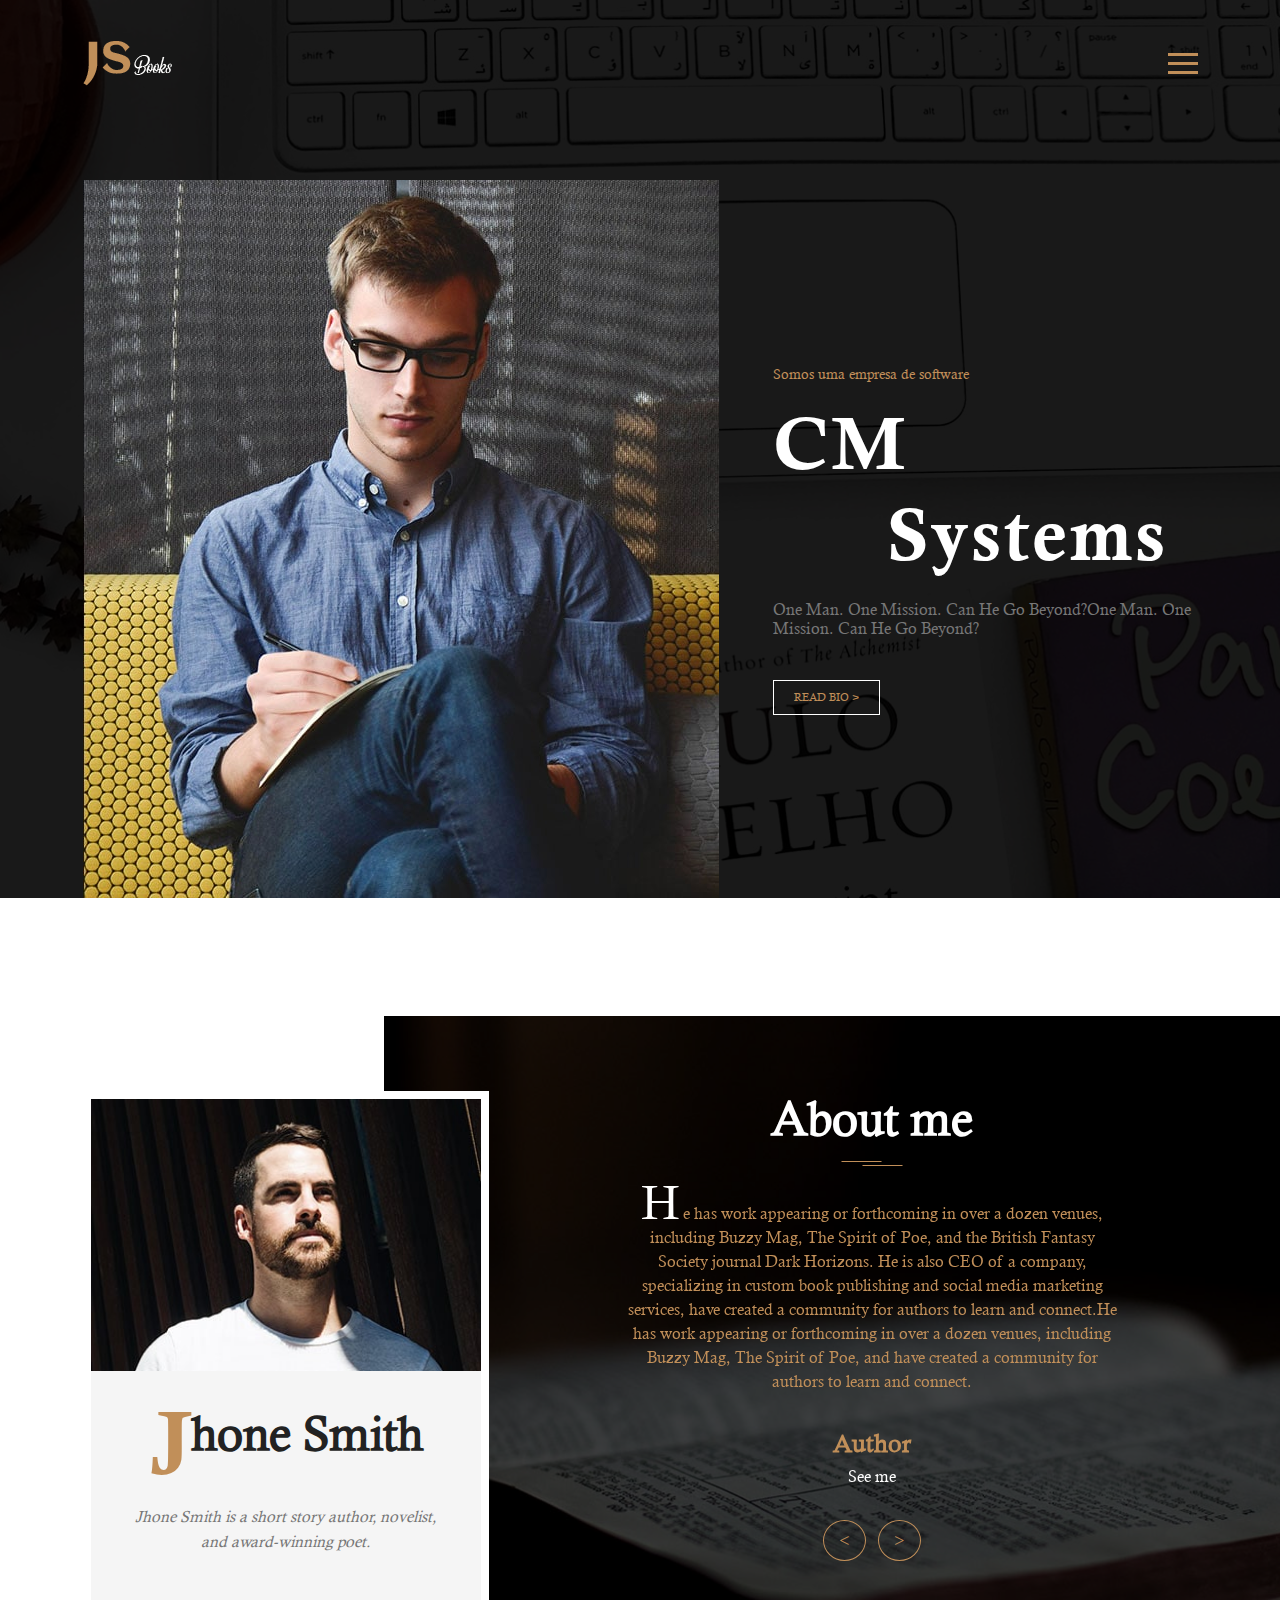
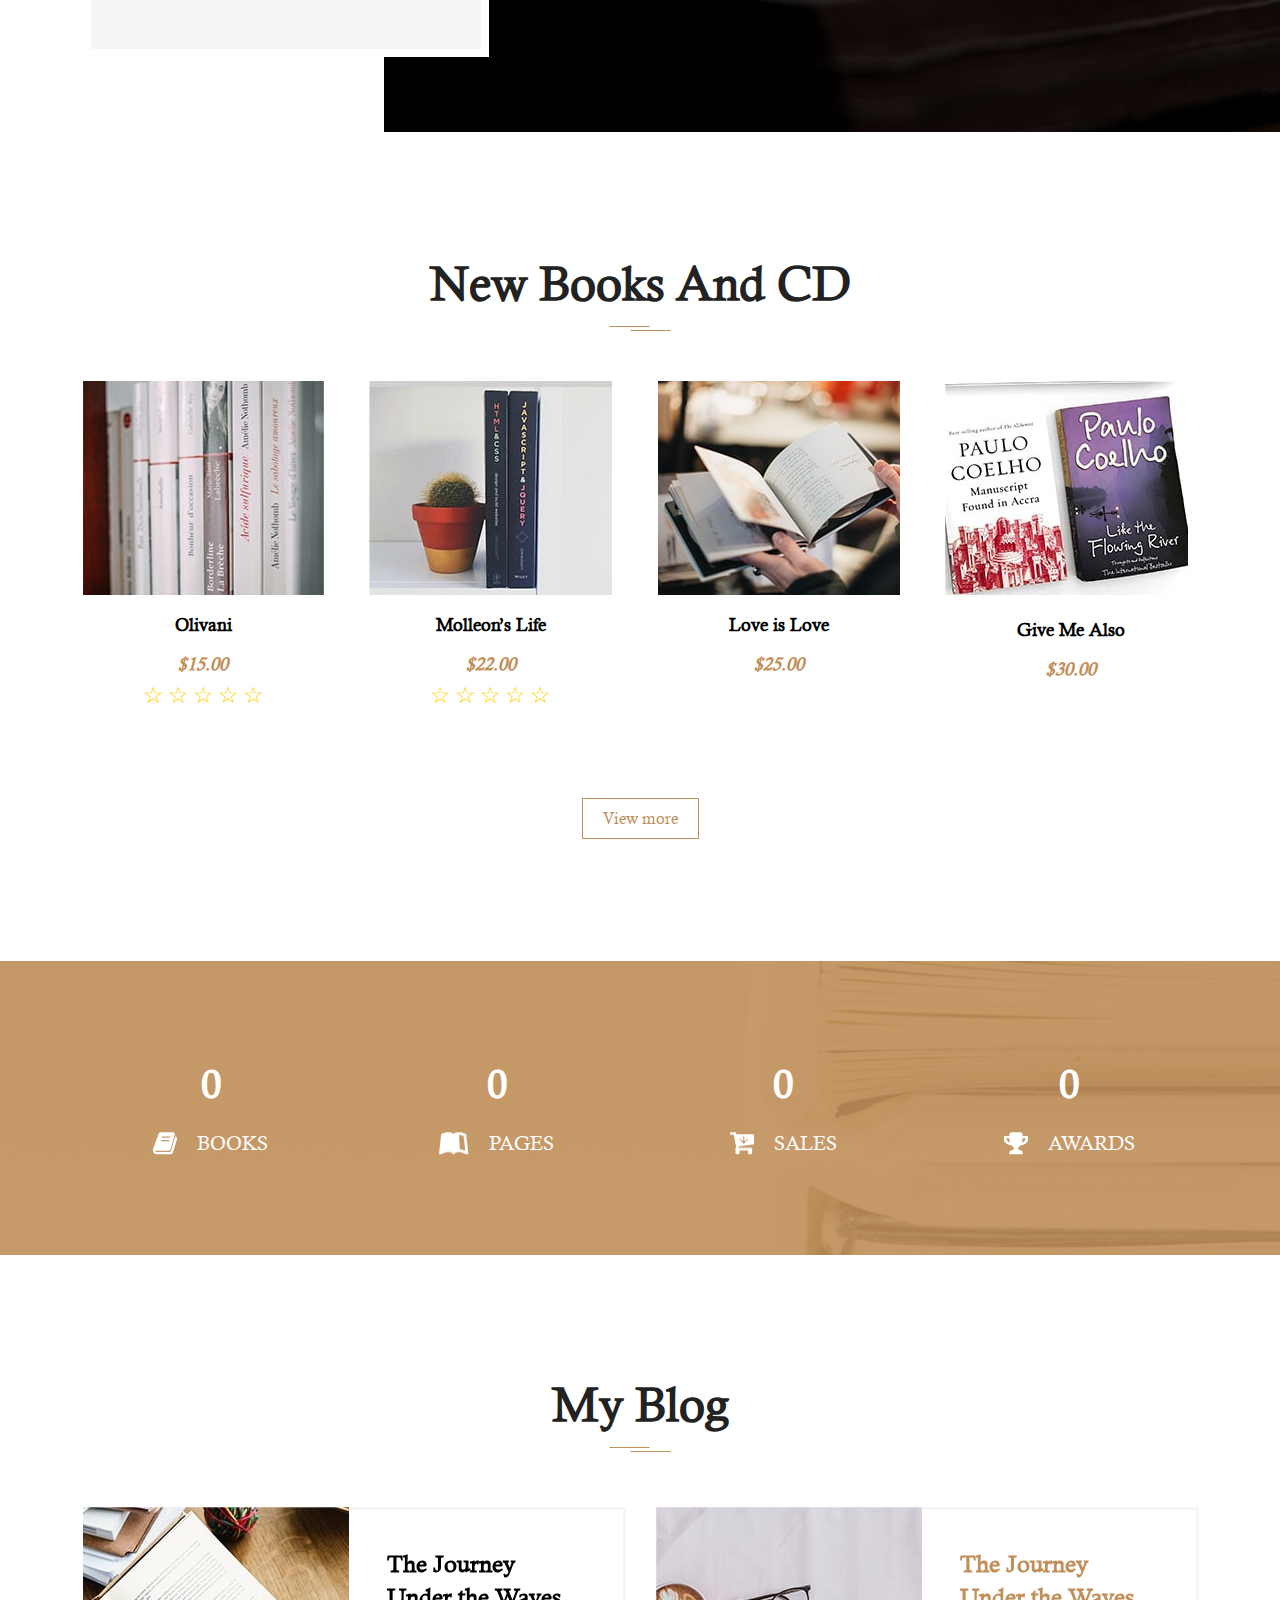
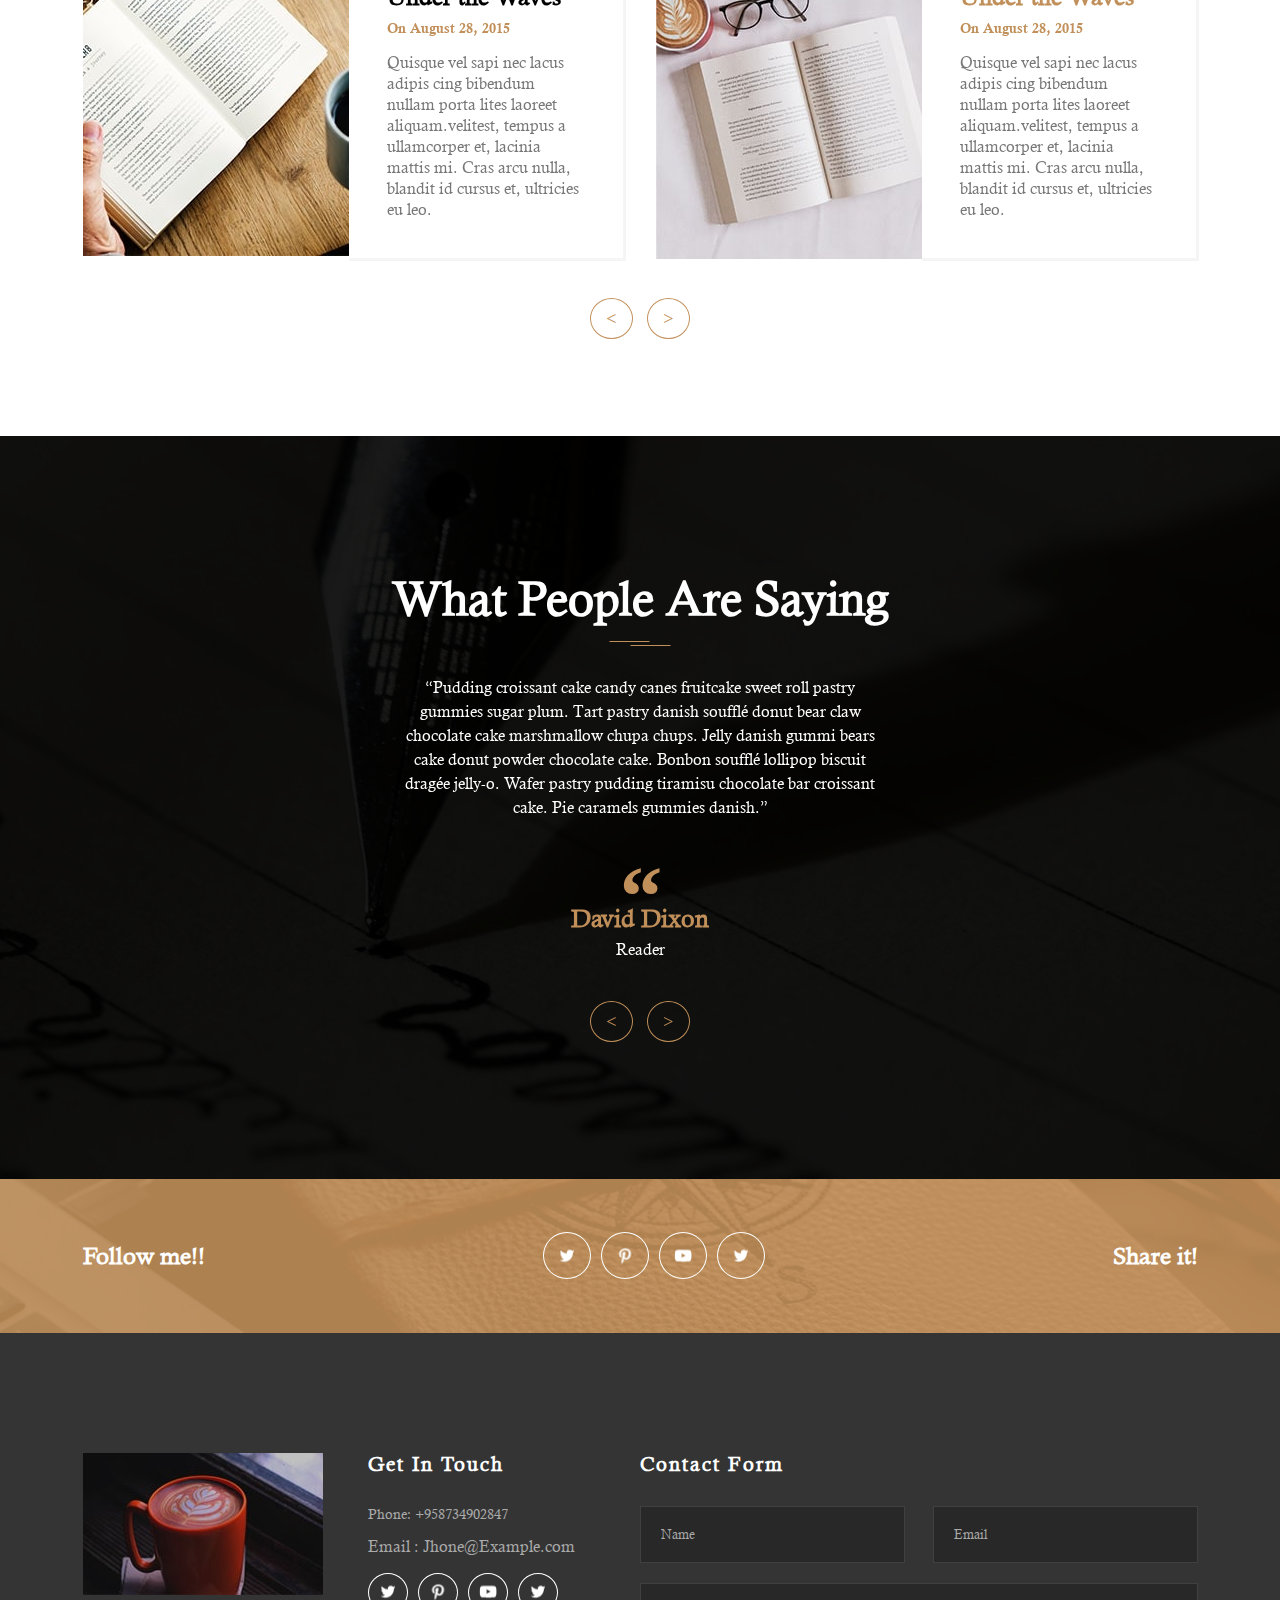
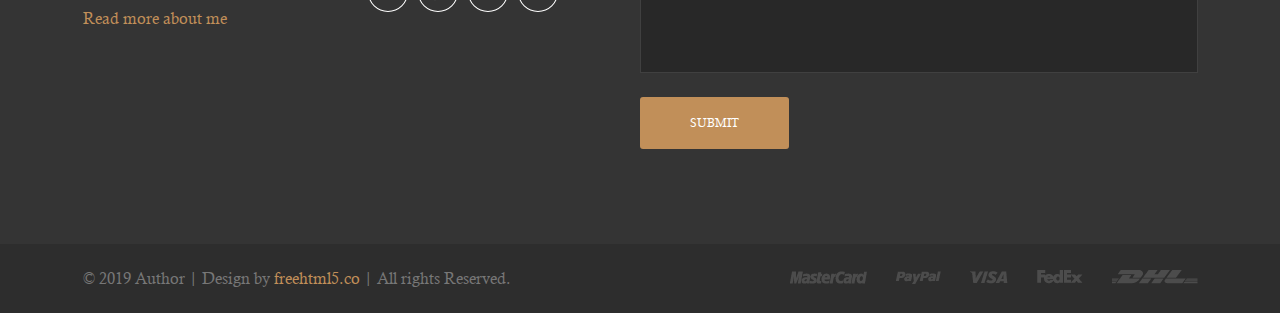
<file: index.html>
<!doctype html>
<!--
	Author by FreeHTML5.co
	Twitter: https://twitter.com/fh5co
	Facebook: https://fb.com/fh5co
	URL: https://freehtml5.co
-->
<html lang="en">
<head>
	<!-- Required meta tags -->
	<meta charset="utf-8">
	<meta name="viewport" content="width=device-width, initial-scale=1, shrink-to-fit=no">
	<link rel="stylesheet" href="css/style.css">
	<link rel="stylesheet" href="css/slick.css">
	<title>CMSystems</title>
</head>
<body>

	<!-- Navigation -->
	<nav class="site-navigation">
		<div class="site-navigation-inner site-container">
			<img src="./images/site-logo.png" alt="site logo">
			<div class="main-navigation">
				<ul class="main-navigation__ul">
					<li><a href="#">Homepage</a></li>
					<li><a href="projetos.html">Projetos</a></li>
					<li><a href="#">Page 2</a></li>
					<li><a href="#">Page 3</a></li>
					<li><a href="#">Page 4</a></li>
				</ul>
			</div>
			<div id="myBtn" class="burger-container" onclick="myFunction(this)">
				<div class="bar1"></div>
				<div class="bar2"></div>
				<div class="bar3"></div>
			</div>
			<script>
				function myFunction(x) {
					x.classList.toggle("change");
				}
			</script>

		</div>
	</nav>
	<!-- Navigation end -->

	<!-- Top banner -->
	<section class="fh5co-top-banner">
		<div class="top-banner__inner site-container">
			<div class="top-banner__image">
				<img src="./images/top-banner-author.jpg" alt="author image">
			</div>
			<div class="top-banner__text">
				<div class="top-banner__text-up">
					<span class="brand-span">Somos uma empresa de software</span>
					<h2 class="top-banner__h2">CM</h2>
				</div>
				<div class="top-banner__text-down">
					<h2 class="top-banner__h2">Systems</h2>
					<span class="brand-span"></span>
				</div>
				<p>One Man. One Mission. Can He Go Beyond?One Man. One Mission. Can He Go Beyond?</p>
				<a href="#" class="brand-button">Read bio > </a>
			</div>
		</div>
	</section>
	<!-- Top banner end -->

	<!-- About me -->
	<section class="fh5co-about-me">
		<div class="about-me-inner site-container">
			<article class="portfolio-wrapper">
				<div class="portfolio__img">
					<img src="./images/about-me.jpg" class="about-me__profile" alt="about me profile picture">
				</div>
				<div class="portfolio__bottom">
					<div class="portfolio__name">
						<span>J</span>
						<h2 class="universal-h2">hone Smith</h2>
					</div>
					<p>Jhone Smith is a short story author, novelist, and award-winning poet.</p>
				</div>
			</article>
			<div class="about-me__text">
				<div class="about-me-slider">
					<div class="about-me-single-slide">
						<h2 class="universal-h2 universal-h2-bckg">About me</h2>
						<p><span>H</span> e has work appearing or forthcoming in over a dozen venues, including Buzzy Mag, The Spirit of Poe, and the British Fantasy Society journal Dark Horizons. He is also CEO of a company, specializing in custom book publishing and social media marketing services, have created a community for authors to learn and connect.He has work appearing or forthcoming in over a dozen venues, including Buzzy Mag, The Spirit of Poe, and have created a community for authors to learn and connect.</p>
						<h4>Author</h4>
						<p class="p-white">See me</p>
					</div>
					<div class="about-me-single-slide">
						<h2 class="universal-h2 universal-h2-bckg">About me 2</h2>
						<p><span>H</span> e has work appearing or forthcoming in over a dozen venues, including Buzzy Mag, The Spirit of Poe, and the British Fantasy Society journal Dark Horizons. He is also CEO of a company, specializing in custom book publishing and social media marketing services, have created a community for authors to learn and connect.He has work appearing or forthcoming in over a dozen venues, including Buzzy Mag, The Spirit of Poe, and have created a community for authors to learn and connect.</p>
						<h4>Author</h4>
						<p class="p-white">See me</p>
					</div>
				</div>
			</div>
		</div>
		<div class="about-me-bckg"></div>
	</section>
	<!-- About me end -->

	<!-- Books and CD -->
	<section class="fh5co-books">
		<div class="site-container">
			<h2 class="universal-h2 universal-h2-bckg">New Books And CD</h2>
			<div class="books">
				<div class="single-book">
					<a href="#" class="single-book__img">
						<img src="./images/books-1.jpg" alt="single book and cd">
						<div class="single-book_download">
							<img src="./images/download.svg" alt="book image">
						</div>
					</a>
					<h4 class="single-book__title">Olivani</h4>
					<span class="single-book__price">$15.00</span>
					<!-- star rating -->
					<div class="rating">
						<span>&#9734;</span>
						<span>&#9734;</span>
						<span>&#9734;</span>
						<span>&#9734;</span>
						<span>&#9734;</span>
					</div>
					<!-- star rating end -->
				</div>
				<div class="single-book">
					<a href="#" class="single-book__img">
						<img src="./images/books-2.jpg" alt="single book and cd">
						<div class="single-book_download">
							<img src="./images/download.svg" alt="book image">
						</div>
					</a>
					<h4 class="single-book__title">Molleon’s Life</h4>
					<span class="single-book__price">$22.00</span>
					<!-- star rating -->
					<div class="rating">
						<span>&#9734;</span>
						<span>&#9734;</span>
						<span>&#9734;</span>
						<span>&#9734;</span>
						<span>&#9734;</span>
					</div>
					<!-- star rating end -->
				</div>
				<div class="single-book">
					<a href="#" class="single-book__img">
						<img src="./images/books-3.jpg" alt="single book and cd">
						<div class="single-book_download">
							<img src="./images/download.svg" alt="book image">
						</div>
					</a>
					<h4 class="single-book__title">Love is Love</h4>
					<span class="single-book__price">$25.00</span>
				</div>
				<div class="single-book">
					<a href="#" class="single-book__img">
						<img src="./images/books-4.jpg" alt="single book and cd">
						<div class="single-book_download">
							<img src="./images/download.svg" alt="book image">
						</div>
					</a>
					<h4 class="single-book__title">Give Me Also</h4>
					<span class="single-book__price">$30.00</span>
				</div>
			</div>
			<div class="books-brand-button">
				<a href="#" class="brand-button">View more</a>
			</div>
		</div>
	</section>
	<!-- Books and CD end -->

	<!-- Counter -->
	<div class="fh5co-counter counters">
		<div class="counter-inner site-container">
			<div class="single-count">
				<span class="count" data-count="50">0</span>
				<div class="single-count__text">
					<img src="./images/counter-1.png" alt="counter icon">
					<p>Books</p>
				</div>
			</div>
			<div class="single-count">
				<span class="count" data-count="600">0</span>
				<div class="single-count__text">
					<img src="./images/counter-2.png" alt="counter icon">
					<p>Pages</p>
				</div>
			</div>
			<div class="single-count">
				<span class="count" data-count="2000">0</span>
				<div class="single-count__text">
					<img src="./images/counter-3.png" alt="counter icon">
					<p>Sales</p>
				</div>
			</div>
			<div class="single-count">
				<span class="count" data-count="125">0</span>
				<div class="single-count__text">
					<img src="./images/counter-4.png" alt="counter icon">
					<p>Awards</p>
				</div>
			</div>
		</div>
	</div>
	<!-- Counter -->

	<!-- Blog -->
	<section class="fh5co-blog">
		<div class="site-container">
			<h2 class="universal-h2 universal-h2-bckg">My Blog</h2>
			<div class="blog-slider blog-inner">
				<div class="single-blog">
					<div class="single-blog__img">
						<img src="./images/blog1.jpg" alt="blog image">
					</div>
					<div class="single-blog__text">
						<h4>The Journey Under the Waves</h4>
						<span>On August 28, 2015</span>
						<p>Quisque vel sapi nec lacus adipis cing bibendum nullam porta lites laoreet aliquam.velitest, tempus a ullamcorper et, lacinia mattis mi. Cras arcu nulla, blandit id cursus et, ultricies eu leo.</p>
					</div>
				</div>
				<div class="single-blog">
					<div class="single-blog__img">
						<img src="./images/blog2.jpg" alt="blog image">
					</div>
					<div class="single-blog__text">
						<h4>The Journey Under the Waves</h4>
						<span>On August 28, 2015</span>
						<p>Quisque vel sapi nec lacus adipis cing bibendum nullam porta lites laoreet aliquam.velitest, tempus a ullamcorper et, lacinia mattis mi. Cras arcu nulla, blandit id cursus et, ultricies eu leo.</p>
					</div>
				</div>
				<div class="single-blog">
					<div class="single-blog__img">
						<img src="./images/blog2.jpg" alt="blog image">
					</div>
					<div class="single-blog__text">
						<h4>The Journey Under the Waves</h4>
						<span>On August 28, 2015</span>
						<p>Quisque vel sapi nec lacus adipis cing bibendum nullam porta lites laoreet aliquam.velitest, tempus a ullamcorper et, lacinia mattis mi. Cras arcu nulla, blandit id cursus et, ultricies eu leo.</p>
					</div>
				</div>
			</div>
		</div>
	</section>
	<!-- Blog end -->

	<!-- Quotes -->
	<section class="fh5co-quotes">
		<div class="site-container">
			<div class="about-me-slider">
				<div>
					<h2 class="universal-h2 universal-h2-bckg">What People Are Saying</h2>
					<p>“Pudding croissant cake candy canes fruitcake sweet roll pastry gummies sugar plum. Tart pastry danish soufflé donut bear claw chocolate cake marshmallow chupa chups. Jelly danish gummi bears cake donut powder chocolate cake. Bonbon soufflé lollipop biscuit dragée jelly-o. Wafer pastry pudding tiramisu chocolate bar croissant cake. Pie caramels gummies danish.”</p>
					<img src="./images/quotes.svg" alt="quotes svg">
					<h4>David Dixon</h4>
					<p>Reader</p>
				</div>
				<div>
					<h2 class="universal-h2 universal-h2-bckg">What People Are Saying 2</h2>
					<p>“Pudding croissant cake candy canes fruitcake sweet roll pastry gummies sugar plum. Tart pastry danish soufflé donut bear claw chocolate cake marshmallow chupa chups. Jelly danish gummi bears cake donut powder chocolate cake. Bonbon soufflé lollipop biscuit dragée jelly-o. Wafer pastry pudding tiramisu chocolate bar croissant cake. Pie caramels gummies danish.”</p>
					<img src="./images/quotes.svg" alt="quotes svg">
					<h4>David Dixon</h4>
					<p>Reader</p>
				</div>
			</div>
		</div>
	</section>
	<!-- Quotes end -->

	<!-- Social -->
	<section class="fh5co-social">
		<div class="site-container">
			<div class="social">
				<h5>Follow me!!</h5>
				<div class="social-icons">
					<a href="#" target="_blank"><img src="./images/social-twitter.png" alt="social icon"></a>
					<a href="#" target="_blank"><img src="./images/social-pinterest.png" alt="social icon"></a>
					<a href="#" target="_blank"><img src="./images/social-youtube.png" alt="social icon"></a>
					<a href="#" target="_blank"><img src="./images/social-twitter.png" alt="social icon"></a>
				</div>
				<h5>Share it!</h5>
			</div>
		</div>
	</section>
	<!-- Social -->

	<!-- Footer -->
	<footer class="site-footer">
		<div class="site-container">
			<div class="footer-inner">
				<div class="footer-info">
					<div class="footer-info__left">
						<img src="./images/footer-img.jpg" alt="about me image">
						<p>Read more about me</p>
					</div>
					<div class="footer-info__right">
						<h5>Get In Touch</h5>
						<p class="footer-phone">Phone: +958734902847</p>
						<p>Email : Jhone@Example.com</p>
						<div class="social-icons">
							<a href="#" target="_blank"><img src="./images/social-twitter.png" alt="social icon"></a>
							<a href="#" target="_blank"><img src="./images/social-pinterest.png" alt="social icon"></a>
							<a href="#" target="_blank"><img src="./images/social-youtube.png" alt="social icon"></a>
							<a href="#" target="_blank"><img src="./images/social-twitter.png" alt="social icon"></a>
						</div>
					</div>
				</div>
				<div class="footer-contact-form">
					<h5>Contact Form</h5>
					<form class="contact-form">
						<div class="contact-form__input">
							<input type="text" name="name" placeholder="Name">
							<input type="email" name="email" placeholder="Email">
						</div>
						<textarea></textarea>
						<input type="submit" name="submit" value="Submit" class="submit-button">
					</form>
				</div>
			</div>
		</div>
		<div class="footer-bottom">
			<div class="site-container footer-bottom-inner">
				<p>© 2019 Author | Design by <a href="https://freehtml5.co/" target="_blank">freehtml5.co</a> | All rights Reserved.</p>
				<div class="footer-bottom__img">
					<img src="./images/footer-mastercard.png" alt="footer image">
					<img src="./images/footer-paypal.png" alt="footer image">
					<img src="./images/footer-visa.png" alt="footer image">
					<img src="./images/footer-fedex.png" alt="footer image">
					<img src="./images/footer-dhl.png" alt="footer image">
				</div>
			</div>
		</div>
	</footer>
	<!-- Footer end -->

	<!-- Scripts -->
	<script src="js/jquery.min.js"></script>
	<script src="js/slick.min.js"></script>
	<script src="js/main.js"></script>

</body>
</html>
</file>
<file: css/style.css>
/*
 * Author by FreeHTML5.co
 * Twitter: https://twitter.com/fh5co
 * Facebook: https://fb.com/fh5co
 * URL: https://freehtml5.co
 */
/* Fonts */
@font-face {
  font-family: 'Calisto-MT';
  src: url(../fonts/Calisto-MT.ttf); }

@font-face {
  font-family: 'Calisto-MT-Italic';
  src: url(../fonts/Calisto-MT-Italic.ttf); }

@font-face {
  font-family: 'Calisto-MT-Bold';
  src: url(../fonts/Calisto-MT-Bold.ttf); }

/* Colors */
/* Universal style */
* {
  margin: 0;
  padding: 0;
  font-family: "Calisto-MT"; }

.site-container {
  width: 1115px;
  margin: 0 auto; }
  @media (max-width: 1250px) {
    .site-container {
      width: 90%; } }

.universal-h2 {
  font-size: 48px;
  text-align: center;
  color: #222; }
  @media (max-width: 1250px) {
    .universal-h2 {
      font-size: 38px; } }
  @media (max-width: 668px) {
    .universal-h2 {
      font-size: 30px; } }

.universal-h2-bckg {
  background-image: url("../images/double-line.svg");
  background-repeat: no-repeat;
  background-position: center bottom; }

/* Universal style end */
/* Includes */
.site-navigation {
  position: absolute;
  top: 4.6%;
  width: 100%;
  z-index: 2; }

.site-navigation-inner {
  display: flex;
  align-items: center;
  justify-content: space-between; }

.main-navigation {
  color: #fff;
  display: none;
  position: fixed;
  height: 100%;
  width: 100%;
  top: 0px;
  left: 0px;
  background: #000;
  opacity: 0.9; }
  .main-navigation .main-navigation__ul {
    position: absolute;
    top: 50%;
    left: 50%;
    transform: translate(-50%, -50%);
    padding: 3%;
    border: 2px solid #fff;
    border-radius: 7px;
    background-color: #c18f59; }
    .main-navigation .main-navigation__ul li {
      margin-bottom: 20px;
      list-style: none; }
    .main-navigation .main-navigation__ul a {
      color: #fff;
      font-size: 20px;
      font-weight: 600;
      text-decoration: none;
      text-transform: uppercase;
      transition: 0.3s ease; }
      .main-navigation .main-navigation__ul a:hover {
        color: #777; }
  @media (max-width: 1150px) {
    .main-navigation {
      opacity: 0.94; } }

/* Navigation burger */
.burger-container {
  cursor: pointer;
  z-index: 3; }

.bar1, .bar2, .bar3 {
  width: 30px;
  height: 3px;
  background-color: #c18f59;
  margin: 6px 0;
  transition: 0.4s; }

.change .bar1 {
  transform: rotate(-45deg) translate(-6px, 6px);
  background-color: #c18f59; }

.change .bar2 {
  opacity: 0;
  background-color: #c18f59; }

.change .bar3 {
  transform: rotate(45deg) translate(-6px, -7px);
  background-color: #c18f59; }

.stop-scroll {
  overflow: hidden; }

/* Navigation burger end */
.fh5co-top-banner {
  position: relative;
  display: flex;
  align-items: flex-end;
  background-image: url("../images/top-banner-bckg.jpg");
  background-position: center;
  background-size: cover; }
  .fh5co-top-banner::after {
    content: '';
    position: absolute;
    top: 0;
    left: 0;
    width: 100%;
    height: 100%;
    background-color: #000;
    opacity: 0.9; }
  .fh5co-top-banner .site-container {
    position: relative;
    z-index: 1; }
  @media (max-width: 1600px) {
    .fh5co-top-banner {
      padding-top: 180px; } }
  @media (max-width: 1250px) {
    .fh5co-top-banner {
      padding-top: 130px; } }
  @media (max-width: 520px) {
    .fh5co-top-banner {
      padding-top: 105px; } }
  @media (min-width: 1600px) {
    .fh5co-top-banner {
      min-height: 100vh; } }

.top-banner__inner {
  display: flex;
  align-items: center; }
  .top-banner__inner .top-banner__text {
    margin-left: 54px; }
    @media (max-width: 1250px) {
      .top-banner__inner .top-banner__text {
        width: 35%; } }
    @media (max-width: 768px) {
      .top-banner__inner .top-banner__text {
        width: 50%;
        margin-left: 20px; } }
    @media (max-width: 520px) {
      .top-banner__inner .top-banner__text {
        width: 65%;
        margin-bottom: 20px;
        margin-left: 0; } }
    .top-banner__inner .top-banner__text p {
      margin-bottom: 42px;
      color: #777; }
      @media (max-width: 768px) {
        .top-banner__inner .top-banner__text p {
          margin-bottom: 25px;
          font-size: 14px; } }
  .top-banner__inner .top-banner__h2 {
    font-size: 74px;
    letter-spacing: 3px;
    color: #fff;
    font-family: "Calisto-MT-Bold"; }
    @media (max-width: 1250px) {
      .top-banner__inner .top-banner__h2 {
        font-size: 50px; } }
    @media (max-width: 768px) {
      .top-banner__inner .top-banner__h2 {
        font-size: 35px; } }
  .top-banner__inner .top-banner__text-up .top-banner__h2 {
    margin-top: 15px; }
    @media (max-width: 768px) {
      .top-banner__inner .top-banner__text-up .top-banner__h2 {
        margin-top: 0; } }
  .top-banner__inner .top-banner__text-down {
    margin-bottom: 20px;
    padding-left: 27%; }
    .top-banner__inner .top-banner__text-down .top-banner__h2 {
      margin-bottom: 10px; }
      @media (max-width: 768px) {
        .top-banner__inner .top-banner__text-down .top-banner__h2 {
          margin-bottom: 0; } }
  .top-banner__inner .top-banner__image {
    font-size: 0; }
    @media (max-width: 1250px) {
      .top-banner__inner .top-banner__image {
        width: 50%; }
        .top-banner__inner .top-banner__image img {
          width: 100%; } }
    @media (max-width: 520px) {
      .top-banner__inner .top-banner__image {
        width: 65%;
        margin-bottom: 20px; } }
  @media (max-width: 520px) {
    .top-banner__inner {
      flex-direction: column; } }

.brand-span {
  font-size: 14px;
  color: #c18f59; }

.brand-button {
  display: inline-block;
  padding: 10px 20px;
  font-size: 11px;
  text-transform: uppercase;
  text-decoration: none;
  color: #c18f59;
  border: 1px solid #fff;
  transition: 0.3s ease; }
  .brand-button:hover, .brand-button:focus {
    color: #777; }

.fh5co-about-me {
  position: relative;
  margin: 193px 0 199px; }
  @media (max-width: 1250px) {
    .fh5co-about-me {
      margin: 150px 0; } }
  @media (max-width: 992px) {
    .fh5co-about-me {
      margin: 125px 0; } }

.about-me-bckg {
  position: absolute;
  background-image: url("../images/about-me-bckg.jpg");
  background-position: center;
  background-size: cover;
  height: 500px;
  top: -75px;
  right: 0;
  height: calc(100% + 150px);
  width: 70%;
  z-index: -1; }
  .about-me-bckg:after {
    content: '';
    position: absolute;
    top: 0;
    left: 0;
    width: 100%;
    height: 100%;
    background-color: #000;
    opacity: 0.7; }
  @media (max-width: 992px) {
    .about-me-bckg {
      width: 100%;
      padding-bottom: 15px; } }

.about-me-inner {
  display: flex;
  justify-content: space-between; }
  @media (max-width: 992px) {
    .about-me-inner {
      flex-direction: column;
      align-items: center; } }

.about-me-slider {
  position: relative; }
  .about-me-slider .slick-arrow {
    position: absolute;
    bottom: -18%; }
  .about-me-slider .slick-prev {
    left: 40%; }
    @media (max-width: 520px) {
      .about-me-slider .slick-prev {
        left: 34%; } }
  .about-me-slider .slick-next {
    right: 40%; }
    @media (max-width: 520px) {
      .about-me-slider .slick-next {
        right: 34%; } }

.span-arrow {
  padding: 10px 15px;
  cursor: pointer;
  color: #c18f59;
  border: 1px solid #c18f59;
  border-radius: 50%;
  transition: 0.3s ease; }
  .span-arrow:hover {
    color: #fff;
    border-color: #fff; }

.portfolio-wrapper {
  width: 390px;
  padding: 8px;
  text-align: center;
  background-color: #fff; }
  .portfolio-wrapper .portfolio__img {
    font-size: 0; }
    .portfolio-wrapper .portfolio__img img {
      width: 100%; }
  .portfolio-wrapper .portfolio__bottom {
    padding: 35px 0 95px;
    background-color: #f5f5f5; }
    @media (max-width: 992px) {
      .portfolio-wrapper .portfolio__bottom {
        padding: 25px 0; } }
  .portfolio-wrapper .portfolio__name {
    display: flex;
    justify-content: center;
    align-items: flex-start;
    margin-bottom: 23px; }
    @media (max-width: 992px) {
      .portfolio-wrapper .portfolio__name {
        margin-bottom: 10px; } }
    .portfolio-wrapper .portfolio__name span {
      font-size: 90px;
      line-height: 75px;
      color: #c18f59;
      font-family: "Calisto-MT-Bold"; }
      @media (max-width: 992px) {
        .portfolio-wrapper .portfolio__name span {
          font-size: 65px;
          line-height: 62px; } }
  .portfolio-wrapper p {
    padding: 0 10%;
    line-height: 25px;
    font-style: italic;
    color: #777; }
    @media (max-width: 620px) {
      .portfolio-wrapper p {
        font-size: 15px;
        line-height: 20px; } }
  @media (max-width: 992px) {
    .portfolio-wrapper {
      margin-bottom: 20px; } }
  @media (max-width: 620px) {
    .portfolio-wrapper {
      width: 250px; } }

.about-me__text {
  width: 44%;
  margin-right: 80px;
  text-align: center; }
  .about-me__text .universal-h2 {
    color: #fff;
    padding-bottom: 20px;
    margin-bottom: 25px; }
  .about-me__text p {
    margin-bottom: 35px;
    line-height: 24px;
    color: #c18f59; }
    .about-me__text p span {
      font-size: 48px;
      color: #fff; }
    @media (max-width: 620px) {
      .about-me__text p {
        margin-bottom: 20px;
        font-size: 14px;
        line-height: 19px; } }
  .about-me__text h4 {
    margin-bottom: 7px;
    font-size: 25px;
    color: #c18f59; }
  .about-me__text .p-white {
    margin-bottom: 0;
    color: #fff; }
  @media (max-width: 1250px) {
    .about-me__text {
      width: 48%;
      margin-right: 40px; } }
  @media (max-width: 992px) {
    .about-me__text {
      width: 100%;
      margin-right: 0; } }

.slick-slide:focus {
  outline: none; }

.fh5co-books {
  margin-bottom: 122px; }
  .fh5co-books .universal-h2 {
    margin-bottom: 50px;
    padding-bottom: 20px; }
  .fh5co-books .books-brand-button {
    text-align: center; }
    .fh5co-books .books-brand-button .brand-button {
      font-size: 16px;
      text-transform: none;
      border-color: #c18f59; }
      .fh5co-books .books-brand-button .brand-button:hover {
        border-color: #777; }
  @media (max-width: 1250px) {
    .fh5co-books {
      margin-bottom: 60px; } }

.books {
  display: flex;
  justify-content: space-between;
  flex-wrap: wrap;
  margin-bottom: 70px; }
  @media (max-width: 559px) {
    .books {
      justify-content: space-around; } }

.single-book {
  margin-bottom: 20px;
  text-align: center; }
  .single-book .single-book__img {
    position: relative;
    display: block;
    font-size: 0; }
    .single-book .single-book__img .single-book_download {
      opacity: 0;
      visibility: hidden;
      position: absolute;
      top: 0;
      left: 0;
      width: 100%;
      height: 100%;
      background-color: #000;
      transition: 0.3s ease; }
      .single-book .single-book__img .single-book_download img {
        position: absolute;
        left: 50%;
        top: 50%;
        transform: translate(-50%, -50%);
        z-index: 1; }
    .single-book .single-book__img:hover .single-book_download {
      visibility: visible;
      opacity: 0.7; }
  .single-book .single-book__title {
    margin: 19px 0 18px;
    font-size: 18px; }
  .single-book .single-book__price {
    font-size: 18px;
    font-weight: 600;
    font-style: italic;
    color: #c18f59; }
  @media (max-width: 1250px) {
    .single-book {
      margin-right: 10px; }
      .single-book:last-child {
        margin-right: 0; } }

.rating {
  margin-top: 8px;
  unicode-bidi: bidi-override;
  direction: rtl; }
  .rating span {
    font-size: 23px;
    color: #ffd200;
    cursor: pointer; }
  .rating > span:hover:before, .rating > span:hover ~ span:before {
    content: "\2605";
    position: absolute; }

.fh5co-counter {
  position: relative;
  margin-bottom: 122px;
  padding: 100px 0;
  background-image: url("../images/book-bckg.jpg");
  background-size: cover;
  background-position: center; }
  .fh5co-counter::after {
    content: '';
    position: absolute;
    top: 0;
    left: 0;
    width: 100%;
    height: 100%;
    background-color: #c18f59;
    opacity: 0.9; }
  .fh5co-counter .site-container {
    position: relative;
    z-index: 1; }
  @media (max-width: 850px) {
    .fh5co-counter {
      padding: 50px 0 20px;
      margin-bottom: 50px; } }

.counter-inner {
  display: flex;
  justify-content: space-between;
  flex-wrap: wrap; }

.single-count {
  width: 23%;
  text-align: center;
  color: #fff; }
  .single-count span {
    display: block;
    margin-bottom: 25px;
    font-size: 40px;
    font-weight: 900; }
  .single-count p {
    font-size: 20px;
    text-transform: uppercase; }
  @media (max-width: 850px) {
    .single-count {
      width: 48%;
      margin-bottom: 30px; }
      .single-count .count {
        font-size: 35px;
        margin-bottom: 15px; } }
  @media (max-width: 500px) {
    .single-count {
      width: 100%;
      padding-bottom: 10px;
      border-bottom: 1px solid #fff; } }

.single-count__text {
  display: flex;
  justify-content: center; }
  .single-count__text img {
    margin-right: 20px; }

.fh5co-blog {
  margin-bottom: 175px; }
  .fh5co-blog .universal-h2 {
    margin-bottom: 55px;
    padding-bottom: 20px; }
  @media (max-width: 620px) {
    .fh5co-blog {
      margin-bottom: 105px; } }

.blog-inner {
  display: flex;
  justify-content: space-between; }

.blog-slider .slick-slide {
  margin: 0 15px; }

.blog-slider .slick-list {
  margin: 0 -15px; }

.single-blog {
  display: flex !important; }
  .single-blog .single-blog__img {
    width: 50%;
    font-size: 0; }
  .single-blog .single-blog__text {
    width: 50%;
    padding: 7%;
    border: 3px solid #f5f5f5;
    border-left: 0; }
    .single-blog .single-blog__text h4 {
      margin-bottom: 5px;
      font-size: 24px;
      line-height: 33px; }
    .single-blog .single-blog__text span {
      display: block;
      margin-bottom: 15px;
      font-size: 14px;
      color: #c18f59;
      font-family: "Calisto-MT-Bold"; }
    .single-blog .single-blog__text p {
      color: #777;
      line-height: 21px; }
    @media (max-width: 992px) {
      .single-blog .single-blog__text {
        padding: 5%; }
        .single-blog .single-blog__text h4 {
          margin-bottom: 3px;
          font-size: 20px;
          line-height: 24px; }
        .single-blog .single-blog__text p {
          font-size: 14px;
          line-height: 19px; } }
    @media (max-width: 420px) {
      .single-blog .single-blog__text {
        padding: 3%; }
        .single-blog .single-blog__text h4 {
          font-size: 16px; }
        .single-blog .single-blog__text span {
          margin-bottom: 7px;
          font-size: 12px; }
        .single-blog .single-blog__text p {
          font-size: 13px;
          line-height: 16px; } }
  .single-blog:nth-child(even) h4 {
    color: #c18f59; }
  @media (max-width: 1250px) {
    .single-blog .single-blog__img img {
      width: 100%;
      height: 100%; } }

.blog-slider {
  position: relative; }
  .blog-slider .slick-arrow {
    position: absolute;
    bottom: -22%; }
  .blog-slider .slick-prev {
    left: 45.5%; }
    @media (max-width: 1250px) {
      .blog-slider .slick-prev {
        left: 40%; } }
    @media (max-width: 520px) {
      .blog-slider .slick-prev {
        left: 35%; } }
  .blog-slider .slick-next {
    right: 45.5%; }
    @media (max-width: 1250px) {
      .blog-slider .slick-next {
        right: 40%; } }
    @media (max-width: 520px) {
      .blog-slider .slick-next {
        right: 35%; } }
  .blog-slider .span-arrow:hover {
    color: #777;
    border-color: #777; }

.fh5co-quotes {
  position: relative;
  padding: 135px 0 172px;
  text-align: center;
  background-image: url("../images/quotes-bckg.jpg");
  background-position: center;
  background-size: cover; }
  .fh5co-quotes::after {
    content: '';
    position: absolute;
    top: 0;
    left: 0;
    width: 100%;
    height: 100%;
    background-color: #000;
    opacity: 0.9; }
  .fh5co-quotes .site-container {
    position: relative;
    z-index: 1; }
  .fh5co-quotes .universal-h2 {
    padding-bottom: 20px;
    margin-bottom: 30px;
    color: #fff !important; }
  .fh5co-quotes p {
    width: 43%;
    margin: 0 auto 45px;
    color: #fff;
    line-height: 24px; }
    @media (max-width: 620px) {
      .fh5co-quotes p {
        font-size: 14px;
        line-height: 19px; } }
  .fh5co-quotes img {
    margin: 0 auto 5px; }
  .fh5co-quotes h4 {
    margin-bottom: 5px;
    font-size: 25px;
    color: #c18f59; }
  .fh5co-quotes .slick-arrow {
    bottom: -8%; }
  .fh5co-quotes .slick-prev {
    left: 45.5%; }
    @media (max-width: 1150px) {
      .fh5co-quotes .slick-prev {
        left: 34%; } }
  .fh5co-quotes .slick-next {
    right: 45.5%; }
    @media (max-width: 1150px) {
      .fh5co-quotes .slick-next {
        right: 34%; } }
  @media (max-width: 1150px) {
    .fh5co-quotes {
      padding: 75px 0 95px; }
      .fh5co-quotes p {
        width: 90%; } }

.fh5co-social {
  position: relative;
  padding: 63px 0;
  background-image: url("../images/social-bckg.jpg");
  background-size: cover;
  background-position: center; }
  .fh5co-social::after {
    content: '';
    position: absolute;
    top: 0;
    left: 0;
    width: 100%;
    height: 100%;
    background-color: #c18f59;
    opacity: 0.9; }
  .fh5co-social .site-container {
    position: relative;
    z-index: 1; }
  @media (max-width: 620px) {
    .fh5co-social {
      padding: 40px 0; } }

.social {
  display: flex;
  justify-content: space-between;
  align-items: center; }
  .social h5 {
    font-size: 24px;
    color: #fff; }
  @media (max-width: 620px) {
    .social {
      flex-direction: column; } }

.social-icons a {
  position: relative;
  border: 1px solid white;
  border-radius: 50%;
  padding: 13px 23px;
  margin-right: 10px;
  transition: 0.3s ease; }
  .social-icons a:hover {
    background-color: #777;
    border-color: transparent; }

.social-icons img {
  position: absolute;
  left: 50%;
  top: 50%;
  transform: translate(-50%, -50%); }

@media (max-width: 620px) {
  .social-icons {
    margin: 35px 0; } }

.site-footer {
  padding-top: 120px;
  background-color: #343434; }
  @media (max-width: 1250px) {
    .site-footer {
      padding-top: 60px; } }

.footer-inner {
  display: flex;
  justify-content: space-between;
  padding-bottom: 95px; }
  .footer-inner h5 {
    margin-bottom: 30px;
    font-size: 20px;
    letter-spacing: 2px;
    color: #fff; }
  @media (max-width: 1250px) {
    .footer-inner {
      padding-bottom: 50px;
      flex-direction: column;
      align-items: center; } }

.footer-info {
  width: 50%;
  display: flex; }
  .footer-info .footer-info__left {
    margin-right: 45px; }
    .footer-info .footer-info__left img {
      margin-bottom: 10px; }
    .footer-info .footer-info__left p {
      color: #c18f59; }
    @media (max-width: 620px) {
      .footer-info .footer-info__left {
        margin-right: 0;
        margin-bottom: 20px; } }
  .footer-info .footer-info__right p {
    margin-bottom: 15px;
    color: #aaa; }
  .footer-info .footer-info__right .footer-phone {
    font-size: 14px; }
  .footer-info .footer-info__right .social-icons {
    margin-top: 27px; }
    .footer-info .footer-info__right .social-icons a {
      padding: 9px 19px; }
  @media (max-width: 1250px) {
    .footer-info {
      width: 100%;
      margin-bottom: 20px; } }
  @media (max-width: 620px) {
    .footer-info {
      flex-direction: column;
      align-items: center; } }

.footer-contact-form {
  width: 50%; }
  .footer-contact-form .contact-form__input {
    display: flex;
    justify-content: space-between;
    margin-bottom: 20px; }
    .footer-contact-form .contact-form__input input {
      width: 40%;
      padding: 20px;
      border: 1px solid #404040;
      background-color: #282828;
      color: #c18f59; }
      .footer-contact-form .contact-form__input input::placeholder {
        color: #aaa; }
      @media (max-width: 1250px) {
        .footer-contact-form .contact-form__input input {
          width: 45%; } }
      @media (max-width: 520px) {
        .footer-contact-form .contact-form__input input {
          width: 100%; } }
  .footer-contact-form textarea {
    box-sizing: border-box;
    height: 90px;
    width: 100%;
    margin-bottom: 20px;
    padding: 20px;
    border: 1px solid #404040;
    background-color: #282828;
    resize: none;
    color: #c18f59; }
  .footer-contact-form .submit-button {
    padding: 19px 50px;
    text-transform: uppercase;
    font-size: 12px;
    color: #fff;
    background-color: #c18f59;
    border: none;
    border-radius: 3px;
    cursor: pointer;
    transition: 0.3s ease; }
    .footer-contact-form .submit-button:hover {
      background-color: #777; }
  @media (max-width: 1250px) {
    .footer-contact-form {
      width: 100%; } }

.footer-bottom {
  padding: 25px 0;
  background-color: #2d2d2d; }

.footer-bottom-inner {
  display: flex;
  justify-content: space-between; }
  .footer-bottom-inner p {
    color: #777; }
  .footer-bottom-inner a {
    color: #c18f59;
    text-decoration: none;
    transition: 0.3s ease; }
    .footer-bottom-inner a:hover {
      color: #777; }
  .footer-bottom-inner .footer-bottom__img img {
    margin-right: 25px; }
    .footer-bottom-inner .footer-bottom__img img:last-child {
      margin-right: 0; }
  @media (max-width: 992px) {
    .footer-bottom-inner {
      flex-direction: column;
      align-items: center; }
      .footer-bottom-inner p {
        font-size: 14px;
        margin-bottom: 20px; } }
</file>
